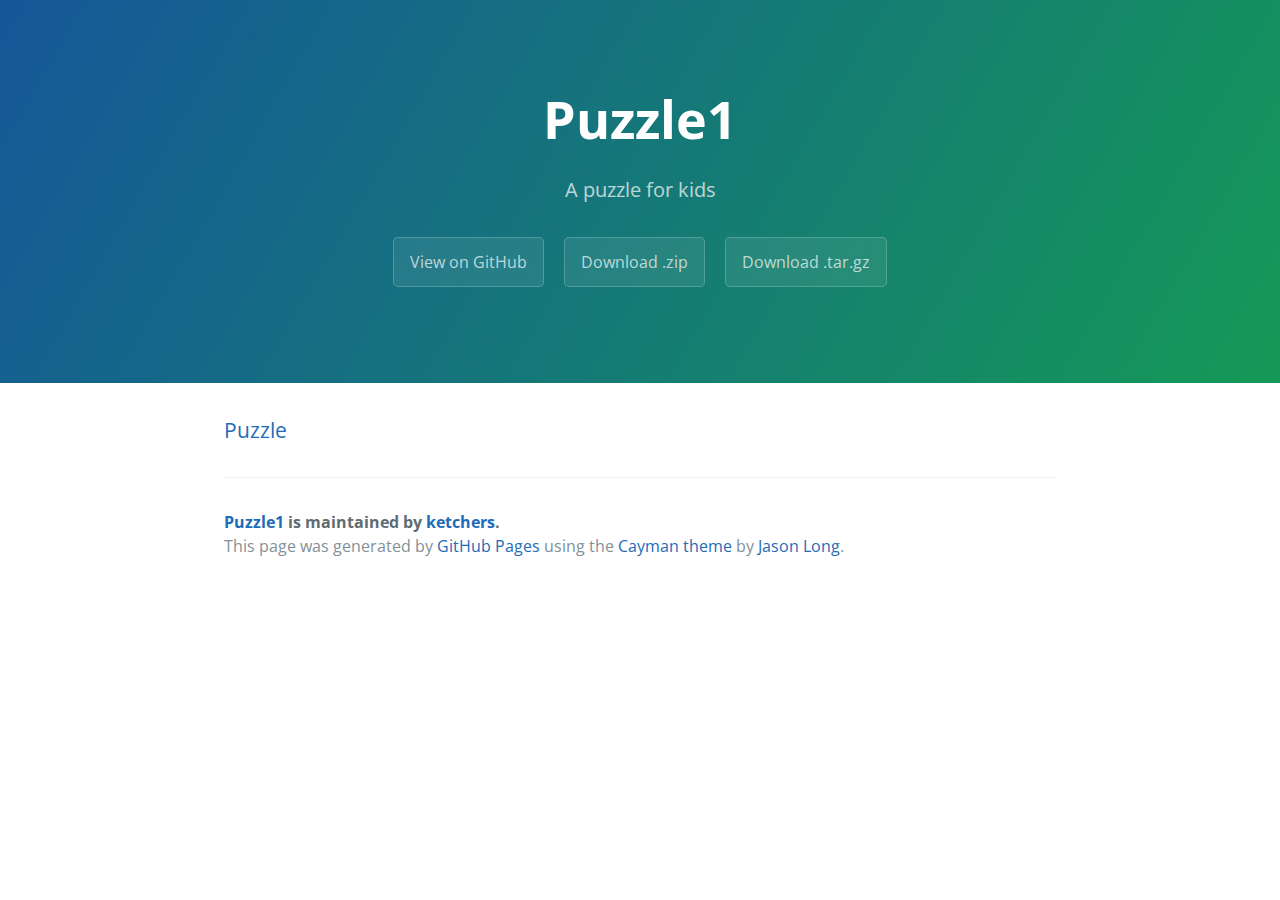
<file: index.html>
<!DOCTYPE html>
<html lang="en-us">
  <head>
    <meta charset="UTF-8">
    <title>Puzzle1 by ketchers</title>
    <meta name="viewport" content="width=device-width, initial-scale=1">
    <link rel="stylesheet" type="text/css" href="stylesheets/normalize.css" media="screen">
    <link href='https://fonts.googleapis.com/css?family=Open+Sans:400,700' rel='stylesheet' type='text/css'>
    <link rel="stylesheet" type="text/css" href="stylesheets/stylesheet.css" media="screen">
    <link rel="stylesheet" type="text/css" href="stylesheets/github-light.css" media="screen">
  </head>
  <body>
    <section class="page-header">
      <h1 class="project-name">Puzzle1</h1>
      <h2 class="project-tagline">A puzzle for kids</h2>
      <a href="https://github.com/ketchers/puzzle1" class="btn">View on GitHub</a>
      <a href="https://github.com/ketchers/puzzle1/zipball/master" class="btn">Download .zip</a>
      <a href="https://github.com/ketchers/puzzle1/tarball/master" class="btn">Download .tar.gz</a>
    </section>

    <section class="main-content">
      <h3>
<a id="puzzle" class="anchor" href="#puzzle" aria-hidden="true"><span aria-hidden="true" class="octicon octicon-link"></span></a><a href="https://ketchers.github.io/puzzle1/puzzle1">Puzzle</a>
</h3>

      <footer class="site-footer">
        <span class="site-footer-owner"><a href="https://github.com/ketchers/puzzle1">Puzzle1</a> is maintained by <a href="https://github.com/ketchers">ketchers</a>.</span>

        <span class="site-footer-credits">This page was generated by <a href="https://pages.github.com">GitHub Pages</a> using the <a href="https://github.com/jasonlong/cayman-theme">Cayman theme</a> by <a href="https://twitter.com/jasonlong">Jason Long</a>.</span>
      </footer>

    </section>

  
  </body>
</html>
</file>
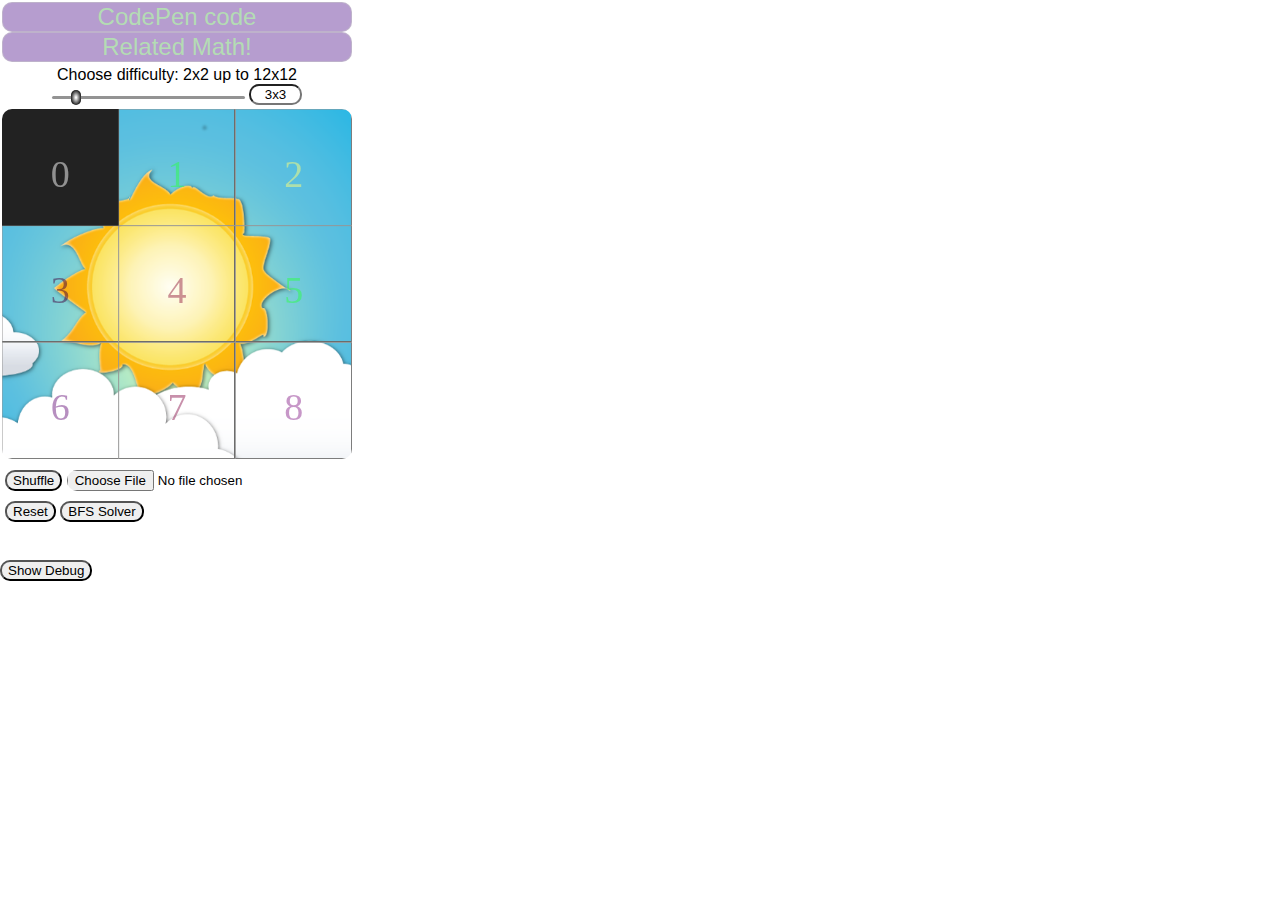
<file: puzzle1/index.html>
<!DOCTYPE html>
<html>

<head>
    <meta charset="utf-8">
    <meta http-equiv="X-UA-Compatible" content="IE=edge">
    <title>A sliding tile puzzle.</title>
    <meta name="description" content="">
    <meta name="viewport" content="width=device-width, initial-scale=1">

    <!-- Place favicon.ico and apple-touch-icon.png in the root directory -->
    <link rel="stylesheet" href="css/style.css">
    <script src='js/main.js' defer></script>
</head>

<body id="body">

    <div class="btn">
        <a href="http://codepen.io/collection/neYGjq/" target="_blank">CodePen code</a>
        <a href="pdf/permutations%20of%20the%20puzzle.pdf">Related Math!</a>
    </div>

    <div align="center" id="slider">
        Choose difficulty: 2x2 up to 12x12
        <form>
            <input onchange='document.getElementById("dimentionval").value = this.value + "x" + this.value;setBackground();setData();drawPuzzle()' type="range" id="dimention" value="3" min="2" max="12" step="1">
            <input type='text' id='dimentionval' value="3x3" readonly>
        </form>
    </div>

    <div id="example" class="main">
        <canvas id="canvas" width="350px" height="350px"></canvas>
    </div>

    <div class="buttons">
        <!-- <button type = 'button' onclick = 'setBackground();setData();drawPuzzle();'>Create Tiles</button> -->
        <button type='button' onclick='shuffle();'>Shuffle</button>
        <input onchange="imageChosen()" id="imagechoice" type="file" accept=".png,.jpg,.gif">
    </div>
    <div class="buttons">
        <button type='button' onclick='setBackground();setData();drawPuzzle();'>Reset</button>
        <button type='button' onclick='bfsSolve();'>BFS Solver</button>
    </div>
    <div id="divSoln">
        <p height="50px" class="soln" id="Soln"></p>
        <button id="solveBtn">Solve It!</button>
    </div>



    <!-- Can't use web image 
    <br>
    <br>
    <label>Image from the web:
        <input onchange="imageChosenWeb()" onkeypress="imageChosenWeb()" size=40 id="imagechoicefromweb" type="url" accept=".png,.jpg,.gif" value="http://facstaff.susqu.edu/brakke/aux/gyroid/gyroid-C3.2.gif">
    </label>
    -->


    <button id="dbgBtn" onclick="toggleDbg()">Show Debug</button>
    <section id="dbg" style="visibility:hidden">
        <h1>Debug:</h1>
        <p id='debug'>Debug Messages Here</p>
        <p id='debug1'>Debug Messages Here</p>
        <p id='debug2'>Debug Messages Here</p>
    </section>

    <script>
        var dbgHidden = false;

        function toggleDbg() {
            var dbg = document.getElementById("dbg");
            var dbgBtn = document.getElementById("dbgBtn");
            dbgHidden = dbgHidden ^ true;
            if (dbgHidden) {
                dbg.style.visibility = 'visible';
                dbgBtn.innerHTML = "Hide Debug";
            } else {
                dbg.style.visibility = 'hidden';
                dbgBtn.innerHTML = "Show Debug";
            }
        }
    </script>

</body>

</html>
</file>
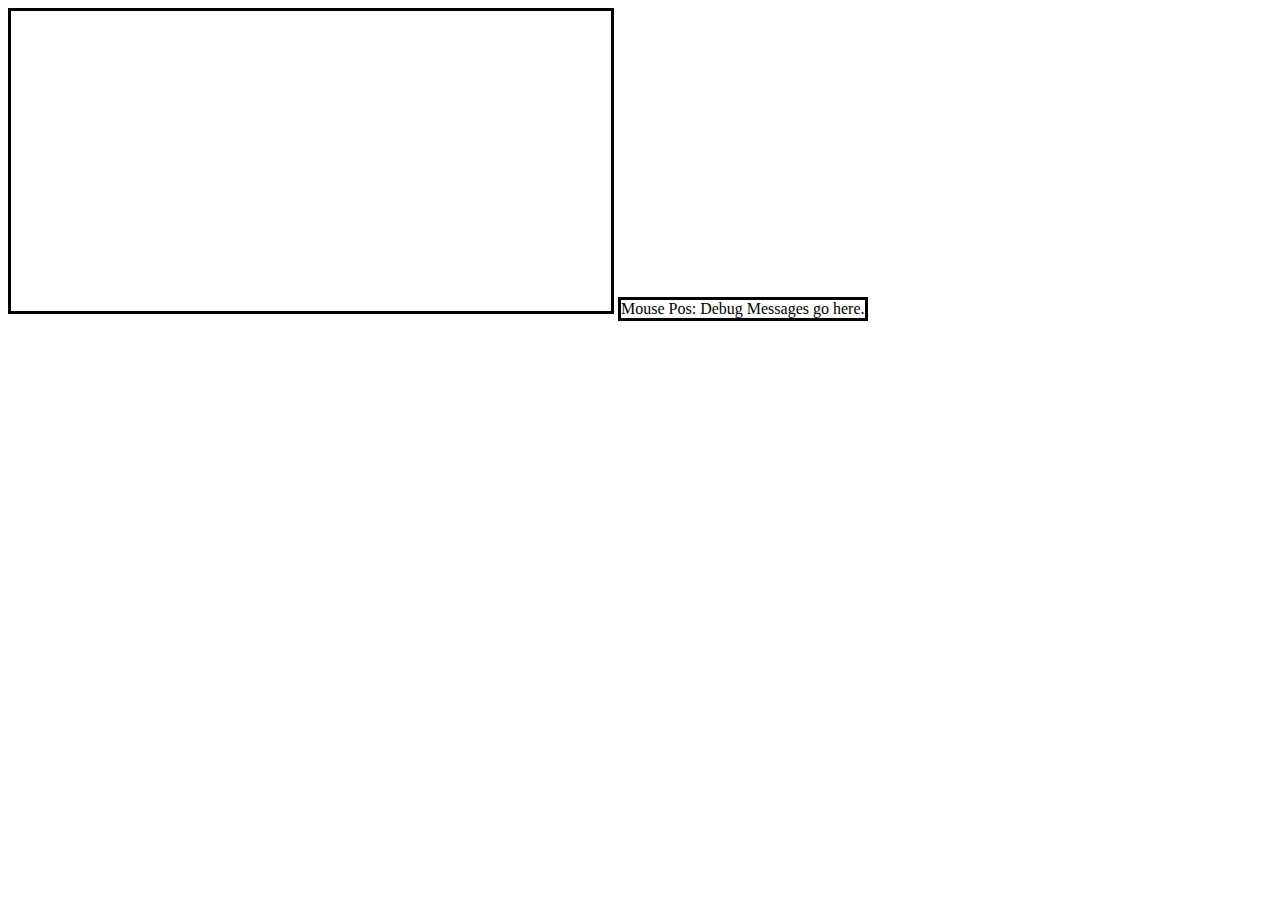
<file: lineweaver/step1/index.html>
<!DOCTYPE html>
<html>

<head>
    <link rel="stylesheet" type="text/css" href="css/style.css">
    <script src="js/main.js" async defer></script>
</head>

<body>
    <canvas id="cvs" height=300px width=600px></canvas>
    <div id='debugMessages'>
        Mouse Pos:
        <span id='debug1'>Debug Messages go here.</span>
    </div>
</body>

</html>
</file>
<file: stylesheets/stylesheet.css>
* {
  box-sizing: border-box; }

body {
  padding: 0;
  margin: 0;
  font-family: "Open Sans", "Helvetica Neue", Helvetica, Arial, sans-serif;
  font-size: 16px;
  line-height: 1.5;
  color: #606c71; }

a {
  color: #1e6bb8;
  text-decoration: none; }
  a:hover {
    text-decoration: underline; }

.btn {
  display: inline-block;
  margin-bottom: 1rem;
  color: rgba(255, 255, 255, 0.7);
  background-color: rgba(255, 255, 255, 0.08);
  border-color: rgba(255, 255, 255, 0.2);
  border-style: solid;
  border-width: 1px;
  border-radius: 0.3rem;
  transition: color 0.2s, background-color 0.2s, border-color 0.2s; }
  .btn + .btn {
    margin-left: 1rem; }

.btn:hover {
  color: rgba(255, 255, 255, 0.8);
  text-decoration: none;
  background-color: rgba(255, 255, 255, 0.2);
  border-color: rgba(255, 255, 255, 0.3); }

@media screen and (min-width: 64em) {
  .btn {
    padding: 0.75rem 1rem; } }

@media screen and (min-width: 42em) and (max-width: 64em) {
  .btn {
    padding: 0.6rem 0.9rem;
    font-size: 0.9rem; } }

@media screen and (max-width: 42em) {
  .btn {
    display: block;
    width: 100%;
    padding: 0.75rem;
    font-size: 0.9rem; }
    .btn + .btn {
      margin-top: 1rem;
      margin-left: 0; } }

.page-header {
  color: #fff;
  text-align: center;
  background-color: #159957;
  background-image: linear-gradient(120deg, #155799, #159957); }

@media screen and (min-width: 64em) {
  .page-header {
    padding: 5rem 6rem; } }

@media screen and (min-width: 42em) and (max-width: 64em) {
  .page-header {
    padding: 3rem 4rem; } }

@media screen and (max-width: 42em) {
  .page-header {
    padding: 2rem 1rem; } }

.project-name {
  margin-top: 0;
  margin-bottom: 0.1rem; }

@media screen and (min-width: 64em) {
  .project-name {
    font-size: 3.25rem; } }

@media screen and (min-width: 42em) and (max-width: 64em) {
  .project-name {
    font-size: 2.25rem; } }

@media screen and (max-width: 42em) {
  .project-name {
    font-size: 1.75rem; } }

.project-tagline {
  margin-bottom: 2rem;
  font-weight: normal;
  opacity: 0.7; }

@media screen and (min-width: 64em) {
  .project-tagline {
    font-size: 1.25rem; } }

@media screen and (min-width: 42em) and (max-width: 64em) {
  .project-tagline {
    font-size: 1.15rem; } }

@media screen and (max-width: 42em) {
  .project-tagline {
    font-size: 1rem; } }

.main-content :first-child {
  margin-top: 0; }
.main-content img {
  max-width: 100%; }
.main-content h1, .main-content h2, .main-content h3, .main-content h4, .main-content h5, .main-content h6 {
  margin-top: 2rem;
  margin-bottom: 1rem;
  font-weight: normal;
  color: #159957; }
.main-content p {
  margin-bottom: 1em; }
.main-content code {
  padding: 2px 4px;
  font-family: Consolas, "Liberation Mono", Menlo, Courier, monospace;
  font-size: 0.9rem;
  color: #383e41;
  background-color: #f3f6fa;
  border-radius: 0.3rem; }
.main-content pre {
  padding: 0.8rem;
  margin-top: 0;
  margin-bottom: 1rem;
  font: 1rem Consolas, "Liberation Mono", Menlo, Courier, monospace;
  color: #567482;
  word-wrap: normal;
  background-color: #f3f6fa;
  border: solid 1px #dce6f0;
  border-radius: 0.3rem; }
  .main-content pre > code {
    padding: 0;
    margin: 0;
    font-size: 0.9rem;
    color: #567482;
    word-break: normal;
    white-space: pre;
    background: transparent;
    border: 0; }
.main-content .highlight {
  margin-bottom: 1rem; }
  .main-content .highlight pre {
    margin-bottom: 0;
    word-break: normal; }
.main-content .highlight pre, .main-content pre {
  padding: 0.8rem;
  overflow: auto;
  font-size: 0.9rem;
  line-height: 1.45;
  border-radius: 0.3rem; }
.main-content pre code, .main-content pre tt {
  display: inline;
  max-width: initial;
  padding: 0;
  margin: 0;
  overflow: initial;
  line-height: inherit;
  word-wrap: normal;
  background-color: transparent;
  border: 0; }
  .main-content pre code:before, .main-content pre code:after, .main-content pre tt:before, .main-content pre tt:after {
    content: normal; }
.main-content ul, .main-content ol {
  margin-top: 0; }
.main-content blockquote {
  padding: 0 1rem;
  margin-left: 0;
  color: #819198;
  border-left: 0.3rem solid #dce6f0; }
  .main-content blockquote > :first-child {
    margin-top: 0; }
  .main-content blockquote > :last-child {
    margin-bottom: 0; }
.main-content table {
  display: block;
  width: 100%;
  overflow: auto;
  word-break: normal;
  word-break: keep-all; }
  .main-content table th {
    font-weight: bold; }
  .main-content table th, .main-content table td {
    padding: 0.5rem 1rem;
    border: 1px solid #e9ebec; }
.main-content dl {
  padding: 0; }
  .main-content dl dt {
    padding: 0;
    margin-top: 1rem;
    font-size: 1rem;
    font-weight: bold; }
  .main-content dl dd {
    padding: 0;
    margin-bottom: 1rem; }
.main-content hr {
  height: 2px;
  padding: 0;
  margin: 1rem 0;
  background-color: #eff0f1;
  border: 0; }

@media screen and (min-width: 64em) {
  .main-content {
    max-width: 64rem;
    padding: 2rem 6rem;
    margin: 0 auto;
    font-size: 1.1rem; } }

@media screen and (min-width: 42em) and (max-width: 64em) {
  .main-content {
    padding: 2rem 4rem;
    font-size: 1.1rem; } }

@media screen and (max-width: 42em) {
  .main-content {
    padding: 2rem 1rem;
    font-size: 1rem; } }

.site-footer {
  padding-top: 2rem;
  margin-top: 2rem;
  border-top: solid 1px #eff0f1; }

.site-footer-owner {
  display: block;
  font-weight: bold; }

.site-footer-credits {
  color: #819198; }

@media screen and (min-width: 64em) {
  .site-footer {
    font-size: 1rem; } }

@media screen and (min-width: 42em) and (max-width: 64em) {
  .site-footer {
    font-size: 1rem; } }

@media screen and (max-width: 42em) {
  .site-footer {
    font-size: 0.9rem; } }
</file>
<file: stylesheets/github-light.css>
/*
   Copyright 2014 GitHub Inc.

   Licensed under the Apache License, Version 2.0 (the "License");
   you may not use this file except in compliance with the License.
   You may obtain a copy of the License at

       http://www.apache.org/licenses/LICENSE-2.0

   Unless required by applicable law or agreed to in writing, software
   distributed under the License is distributed on an "AS IS" BASIS,
   WITHOUT WARRANTIES OR CONDITIONS OF ANY KIND, either express or implied.
   See the License for the specific language governing permissions and
   limitations under the License.

*/

.pl-c /* comment */ {
  color: #969896;
}

.pl-c1      /* constant, markup.raw, meta.diff.header, meta.module-reference, meta.property-name, support, support.constant, support.variable, variable.other.constant */,
.pl-s .pl-v /* string variable */ {
  color: #0086b3;
}

.pl-e  /* entity */,
.pl-en /* entity.name */ {
  color: #795da3;
}

.pl-s .pl-s1 /* string source */,
.pl-smi      /* storage.modifier.import, storage.modifier.package, storage.type.java, variable.other, variable.parameter.function */ {
  color: #333;
}

.pl-ent /* entity.name.tag */ {
  color: #63a35c;
}

.pl-k /* keyword, storage, storage.type */ {
  color: #a71d5d;
}

.pl-pds              /* punctuation.definition.string, string.regexp.character-class */,
.pl-s                /* string */,
.pl-s .pl-pse .pl-s1 /* string punctuation.section.embedded source */,
.pl-sr               /* string.regexp */,
.pl-sr .pl-cce       /* string.regexp constant.character.escape */,
.pl-sr .pl-sra       /* string.regexp string.regexp.arbitrary-repitition */,
.pl-sr .pl-sre       /* string.regexp source.ruby.embedded */ {
  color: #183691;
}

.pl-v /* variable */ {
  color: #ed6a43;
}

.pl-id /* invalid.deprecated */ {
  color: #b52a1d;
}

.pl-ii /* invalid.illegal */ {
  background-color: #b52a1d;
  color: #f8f8f8;
}

.pl-sr .pl-cce /* string.regexp constant.character.escape */ {
  color: #63a35c;
  font-weight: bold;
}

.pl-ml /* markup.list */ {
  color: #693a17;
}

.pl-mh        /* markup.heading */,
.pl-mh .pl-en /* markup.heading entity.name */,
.pl-ms        /* meta.separator */ {
  color: #1d3e81;
  font-weight: bold;
}

.pl-mq /* markup.quote */ {
  color: #008080;
}

.pl-mi /* markup.italic */ {
  color: #333;
  font-style: italic;
}

.pl-mb /* markup.bold */ {
  color: #333;
  font-weight: bold;
}

.pl-md /* markup.deleted, meta.diff.header.from-file */ {
  background-color: #ffecec;
  color: #bd2c00;
}

.pl-mi1 /* markup.inserted, meta.diff.header.to-file */ {
  background-color: #eaffea;
  color: #55a532;
}

.pl-mdr /* meta.diff.range */ {
  color: #795da3;
  font-weight: bold;
}

.pl-mo /* meta.output */ {
  color: #1d3e81;
}
</file>
<file: puzzle1/css/style.css>
* {
    box-sizing: border-box;
    margin: 0px;
    padding 0px;
    border-radius: 10px;
}

body {
    font-family: sans-serif;
}

div {
    display: block;
    width: 354px;
    padding: 2px;
    /* border-style: ridge;
     border-width: 2; */
}

div.buttons {
    padding: 5px;
}

textarea {
    display: block;
    margin: 0 auto;
}

#solveBtn {
    visibility: hidden;
    padding: 5px;
}

#dimentionval {
    width: 15%;
    text-align: center;
}

input[type="range"] {
    -webkit-appearance: none !important;
    background-color: rgba(40, 40, 40, .5);
    width: 55%;
    height: 3px;
}

input[type="range"]::-webkit-slider-thumb {
    -webkit-appearance: none !important;
    width: 10px;
    height: 15px;
    border-radius: 10px;
    background: radial-gradient(white 5%, black 80%);
}

.btn a {
    color: rgb(180, 220, 180);
    margin: 0 auto;
    width: 100%;
    text-align: center;
    font-size: 150%;
    display: inline-block;
    background-color: rgba(110, 60, 160, .5);
    padding: 0px 5px;
    text-decoration: none;
    border-radius: 10px;
    border-width: 1px;
    border-style: ridge;
    border-color: rgba(200, 200, 200, .5);
}

.btn a:hover {
    background-color: rgb(140, 90, 200);
}

.btn a.active {
    font-weight: bold;
    background-color: rgba(200, 140, 200, 0.6);
    color: rgb(50, 50, 50);
}
</file>
<file: lineweaver/step1/css/style.css>
canvas#cvs {
    border-style: solid;
    border-width: 3;
    display: inline-block;
}

div#debugMessages {
    display: inline-block;
    border-style: solid;
}
</file>
